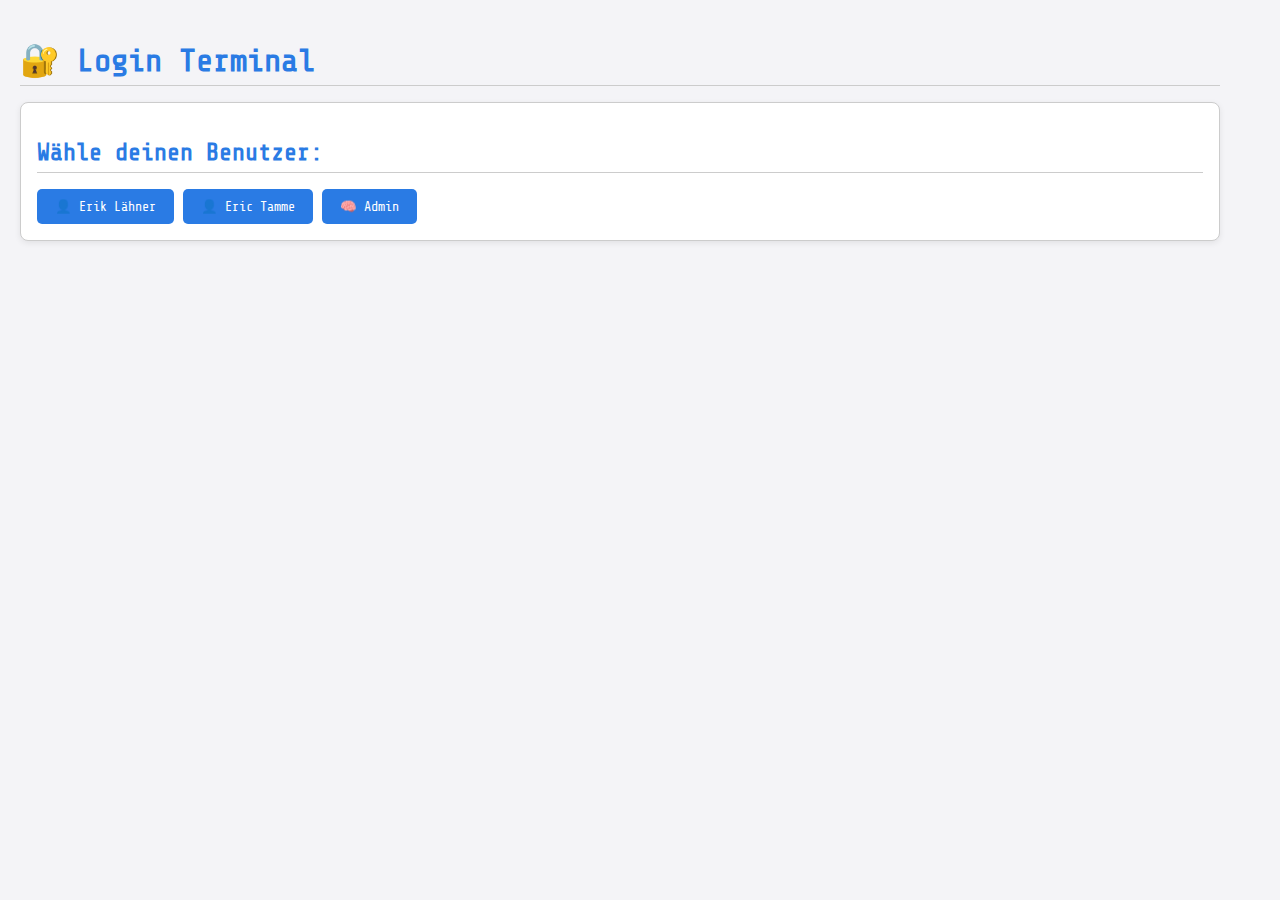
<file: index.html>
﻿<!DOCTYPE html>
<html lang="de">
<head>
    <meta charset="UTF-8" />
    <meta name="viewport" content="width=device-width, initial-scale=1.0" />
    <title>Login</title>
    <link id="theme-link" rel="stylesheet" href="style.css">
    <link href="https://fonts.googleapis.com/css2?family=Press+Start+2P&family=Share+Tech+Mono&display=swap" rel="stylesheet">
</head>
<body>
    <div class="container">
        <h1>🔐 Login Terminal</h1>

        <div class="card">
            <h2>Wähle deinen Benutzer:</h2>
            <button onclick="login('BenutzerA', 'dashboard-a.html')">👤 Erik Lähner</button>
            <button onclick="login('BenutzerB', 'dashboard-b.html')">👤 Eric Tamme</button>
            <button onclick="login('Admin', 'dashboard-admin.html')">🧠 Admin</button>
        </div>
    </div>

    <script>
        function login(name, redirectTo) {
            localStorage.setItem("eingeloggt", name);
            localStorage.setItem("loginZeit", Date.now());
            window.location.href = redirectTo;
        }
    </script>
</body>
</html>
</file>
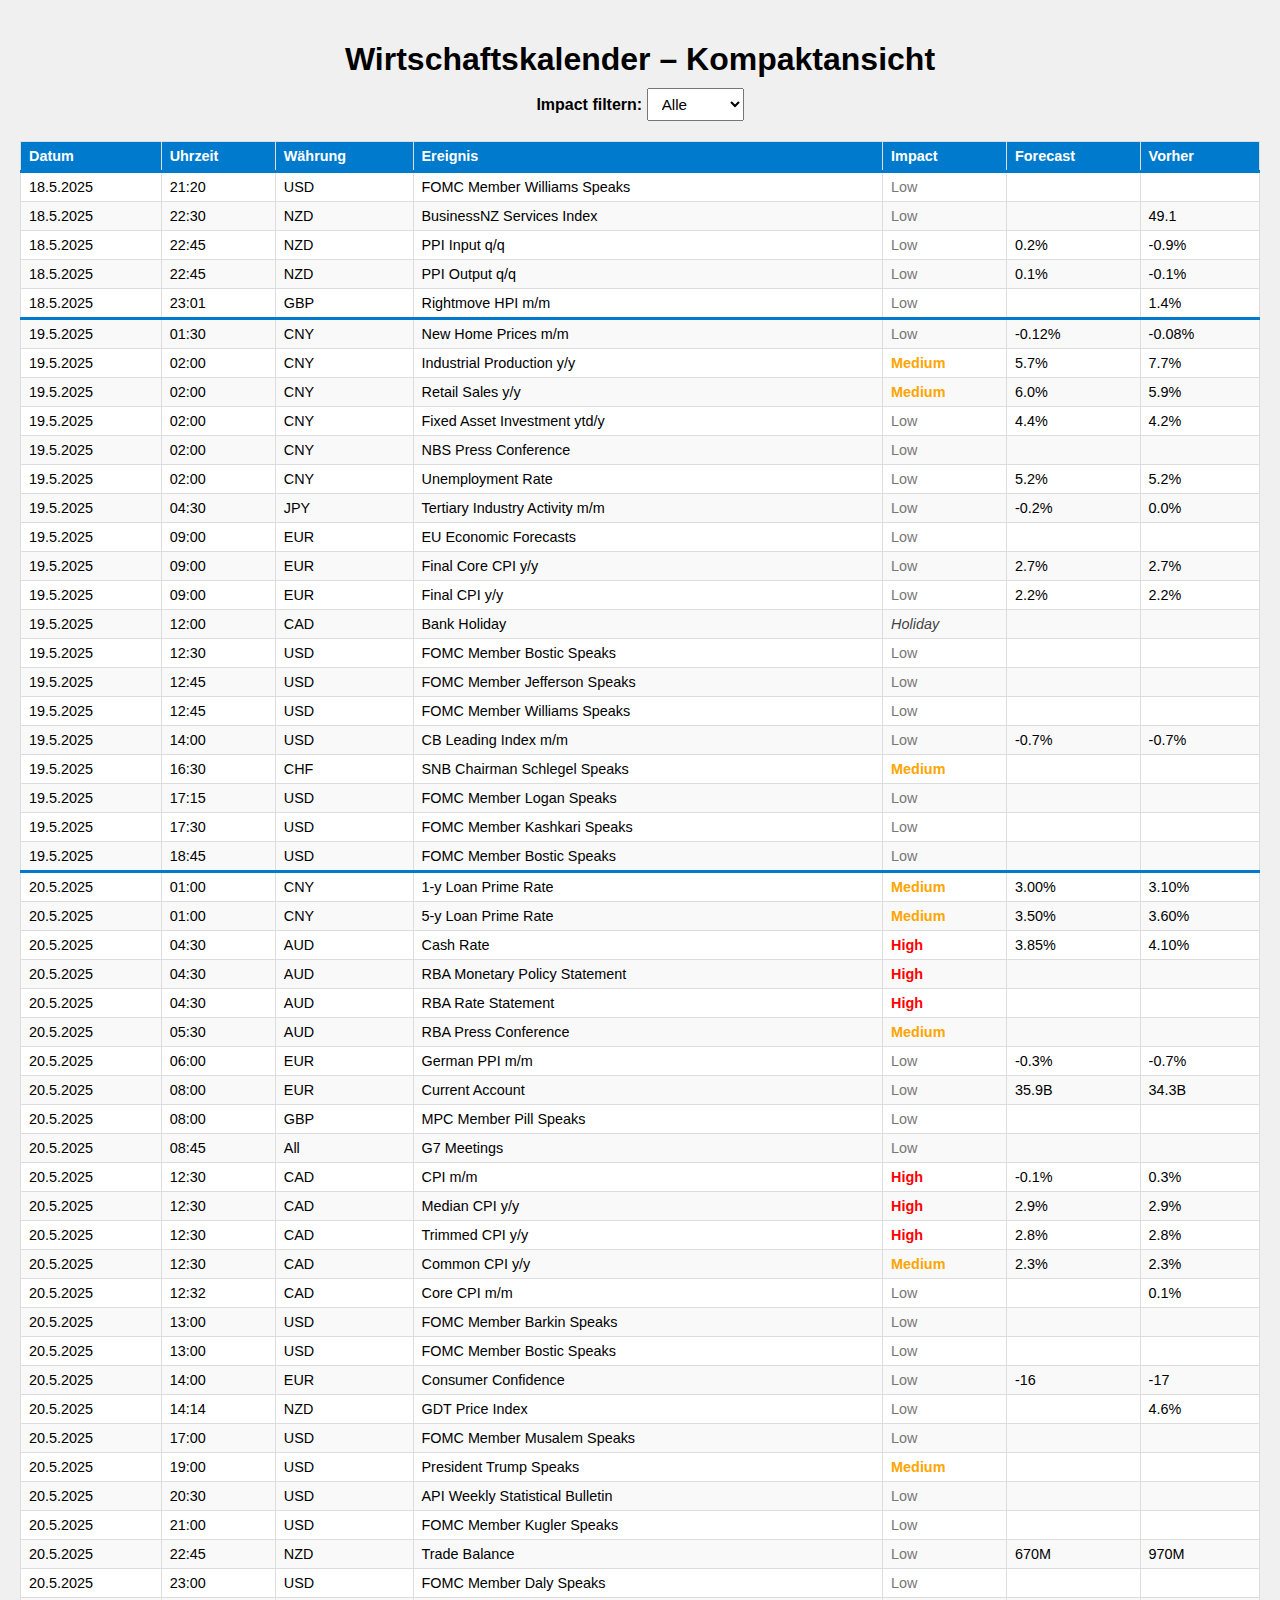
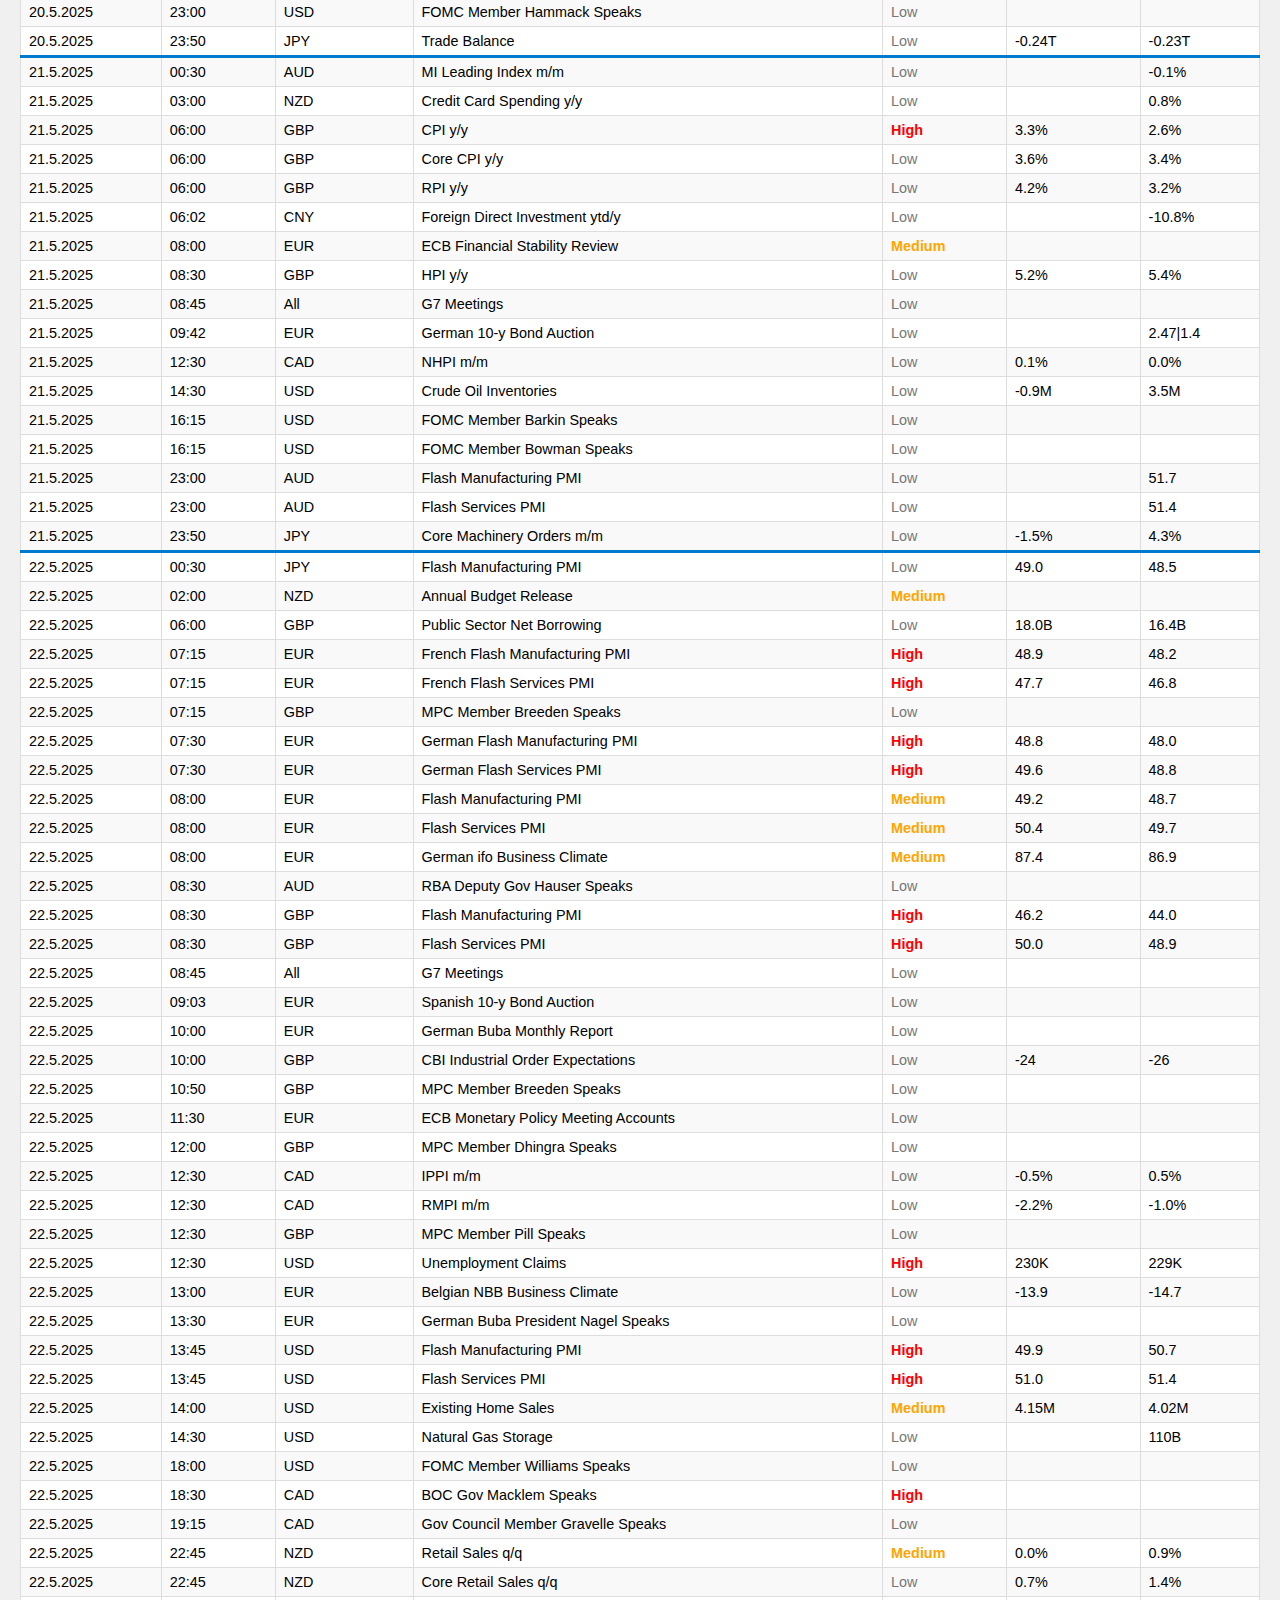
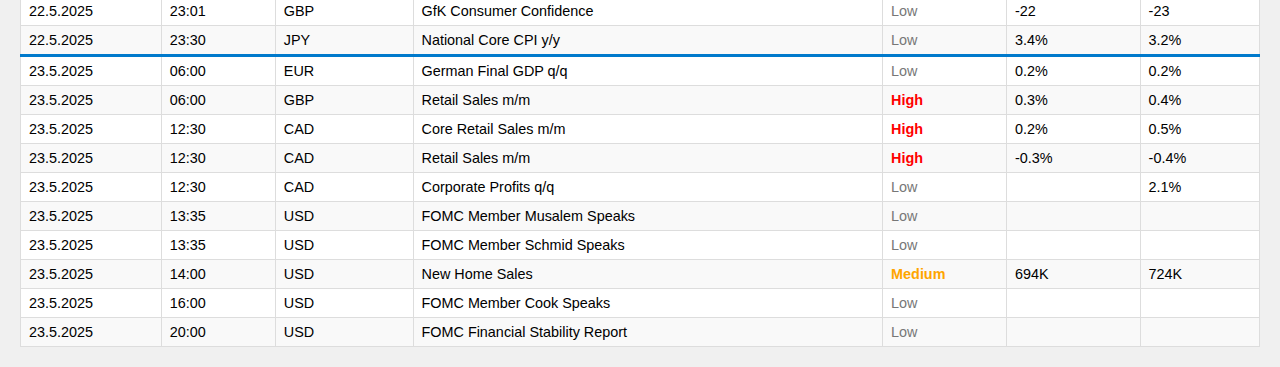
<file: calender.html>
﻿<!DOCTYPE html>
<html lang="de">
<head>
    <meta charset="UTF-8" />
    <meta name="viewport" content="width=device-width, initial-scale=1.0" />
    <title>Wirtschaftskalender</title>
    <style>
        body {
            font-family: Arial, sans-serif;
            background: #f0f0f0;
            margin: 0;
            padding: 20px;
        }

        h1 {
            text-align: center;
            margin-bottom: 10px;
        }

        #filterContainer {
            text-align: center;
            margin-bottom: 20px;
        }

        select {
            padding: 6px 10px;
            font-size: 0.95em;
        }

        table {
            width: 100%;
            border-collapse: collapse;
            background: white;
            font-size: 0.9em;
        }

        th, td {
            border: 1px solid #ddd;
            padding: 6px 8px;
            text-align: left;
        }

        th {
            background-color: #007acc;
            color: white;
            position: sticky;
            top: 0;
            z-index: 1;
        }

        tr:nth-child(even) {
            background-color: #f9f9f9;
        }

        tr:hover {
            background-color: #d9ebff;
            cursor: pointer;
        }

        .impact-Low {
            color: #777;
        }

        .impact-Medium {
            color: orange;
            font-weight: bold;
        }

        .impact-High {
            color: red;
            font-weight: bold;
        }

        .impact-Holiday {
            color: #444;
            font-style: italic;
        }

        tr.new-day {
            border-top: 3px solid #007acc;
        }

    </style>
</head>
<body>
    <h1>Wirtschaftskalender – Kompaktansicht</h1>

    <div id="filterContainer">
        <label for="impactFilter"><strong>Impact filtern:</strong></label>
        <select id="impactFilter">
            <option value="All">Alle</option>
            <option value="Low">Low</option>
            <option value="Medium">Medium</option>
            <option value="High">High</option>
            <option value="Holiday">Holiday</option>
        </select>
    </div>

    <div style="overflow-x:auto;">
        <table id="calendarTable">
            <thead>
                <tr>
                    <th>Datum</th>
                    <th>Uhrzeit</th>
                    <th>Währung</th>
                    <th>Ereignis</th>
                    <th>Impact</th>
                    <th>Forecast</th>
                    <th>Vorher</th>
                </tr>
            </thead>
            <tbody></tbody>
        </table>
    </div>

    <script>
        let fullData = [];

        async function loadCalendar() {
            const response = await fetch('events.json');
            const data = await response.json();

            // Sortieren
            fullData = data.sort((a, b) => new Date(a.date) - new Date(b.date));

            renderTable(fullData);
        }

        function renderTable(data) {
            const tbody = document.querySelector('#calendarTable tbody');
            tbody.innerHTML = '';

            let lastDate = null;

            data.forEach(ev => {
                const tr = document.createElement('tr');
                const dateObj = new Date(ev.date);

                const datum = dateObj.toLocaleDateString('de-DE');
                const zeit = dateObj.toLocaleTimeString('de-DE', { hour: '2-digit', minute: '2-digit' });

                // Wenn neues Datum → visuelle Trennung
                if (datum !== lastDate) {
                    tr.classList.add('new-day');
                    lastDate = datum;
                }

                tr.innerHTML = `
                  <td>${datum}</td>
                  <td>${zeit}</td>
                  <td>${ev.country}</td>
                  <td>${ev.title}</td>
                  <td class="impact-${ev.impact || 'Low'}">${ev.impact || ''}</td>
                  <td>${ev.forecast || ''}</td>
                  <td>${ev.previous || ''}</td>
                `;
                tbody.appendChild(tr);
            });
        }


        // Dropdown-Filter
        document.getElementById('impactFilter').addEventListener('change', function () {
            const selected = this.value;
            if (selected === 'All') {
                renderTable(fullData);
            } else {
                const filtered = fullData.filter(ev => ev.impact === selected);
                renderTable(filtered);
            }
        });

        loadCalendar();
    </script>
</body>
</html>
</file>
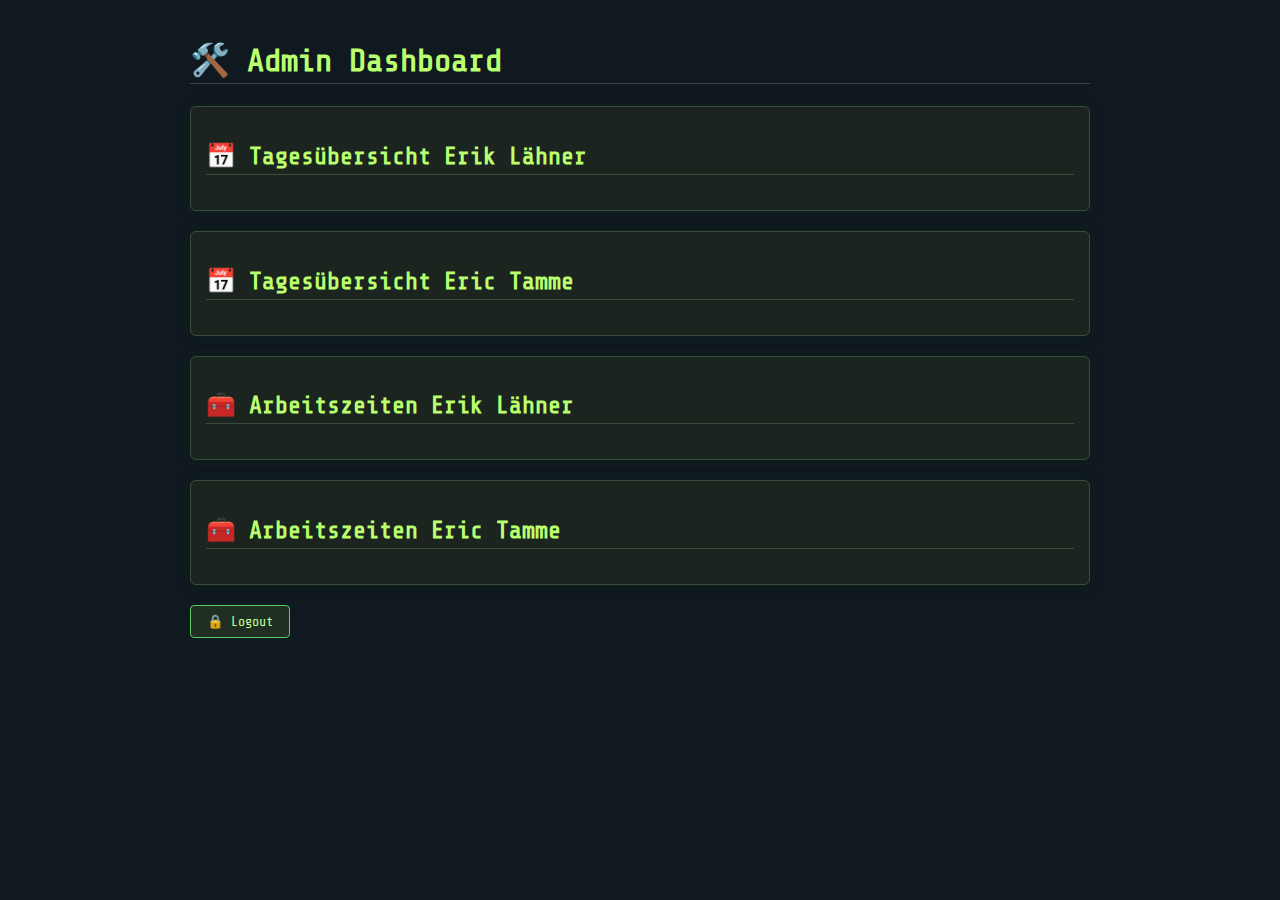
<file: dashboard-admin.html>
﻿<!DOCTYPE html>
<html lang="de">
<head>
    <meta charset="UTF-8" />
    <meta name="viewport" content="width=device-width, initial-scale=1.0" />
    <title>Admin Dashboard</title>
    <link id="theme-link" rel="stylesheet" href="stalker.css">
    <link href="https://fonts.googleapis.com/css2?family=Press+Start+2P&family=Share+Tech+Mono&display=swap" rel="stylesheet">
</head>
<body>
    <div class="container">
        <h1>🛠️ Admin Dashboard</h1>

        <div class="card">
            <h2>📅 Tagesübersicht Erik Lähner</h2>
            <div id="tage-a"></div>
        </div>

        <div class="card">
            <h2>📅 Tagesübersicht Eric Tamme</h2>
            <div id="tage-b"></div>
        </div>

        <div class="card">
            <h2>🧰 Arbeitszeiten Erik Lähner</h2>
            <div id="arbeitszeiten-a"></div>
        </div>

        <div class="card">
            <h2>🧰 Arbeitszeiten Eric Tamme</h2>
            <div id="arbeitszeiten-b"></div>
        </div>

        <button onclick="logout()">🔒 Logout</button>
    </div>

    <script>
        function formatTime(ms) {
            const totalSeconds = Math.floor(ms / 1000);
            const hours = String(Math.floor(totalSeconds / 3600)).padStart(2, "0");
            const minutes = String(Math.floor((totalSeconds % 3600) / 60)).padStart(2, "0");
            const seconds = String(totalSeconds % 60).padStart(2, "0");
            return `${hours}:${minutes}:${seconds}`;
        }

        function showProtokolle() {
            ["BenutzerA", "BenutzerB"].forEach(user => {
                const key = "zeitprotokoll_" + user;
                const daten = JSON.parse(localStorage.getItem(key)) || {};
                const el = document.getElementById("tage-" + user.slice(-1).toLowerCase());
                el.innerHTML = "";
                Object.keys(daten).sort().forEach(tag => {
                    const p = document.createElement("p");
                    p.textContent = `${tag}: ${formatTime(daten[tag])}`;
                    el.appendChild(p);
                });
            });
        }

        function showArbeitszeiten() {
            ["BenutzerA", "BenutzerB"].forEach(user => {
                const daten = JSON.parse(localStorage.getItem("arbeitszeiten_" + user)) || [];
                const container = document.getElementById("arbeitszeiten-" + user.slice(-1).toLowerCase());
                container.innerHTML = "";

                const gruppiert = {};
                daten.forEach(e => {
                    const tag = new Date(e.start).toISOString().slice(0, 10);
                    if (!gruppiert[tag]) gruppiert[tag] = [];
                    gruppiert[tag].push(e);
                });

                Object.keys(gruppiert).sort().forEach(tag => {
                    const block = document.createElement("div");
                    block.className = "arbeits-tag";
                    const header = document.createElement("h4");
                    header.textContent = tag;
                    block.appendChild(header);

                    gruppiert[tag].forEach(e => {
                        const start = new Date(e.start).toLocaleTimeString("de-DE", { hour: "2-digit", minute: "2-digit" });
                        const ende = new Date(e.ende).toLocaleTimeString("de-DE", { hour: "2-digit", minute: "2-digit" });
                        const dauer = formatTime(e.dauer);
                        const p = document.createElement("p");
                        p.textContent = `🕓 ${start} – ${ende} (Dauer: ${dauer})`;
                        block.appendChild(p);
                    });

                    container.appendChild(block);
                });
            });
        }

        function logout() {
            localStorage.removeItem("eingeloggt");
            window.location.href = "index.html";
        }

        showProtokolle();
        showArbeitszeiten();
    </script>
</body>
</html>
</file>
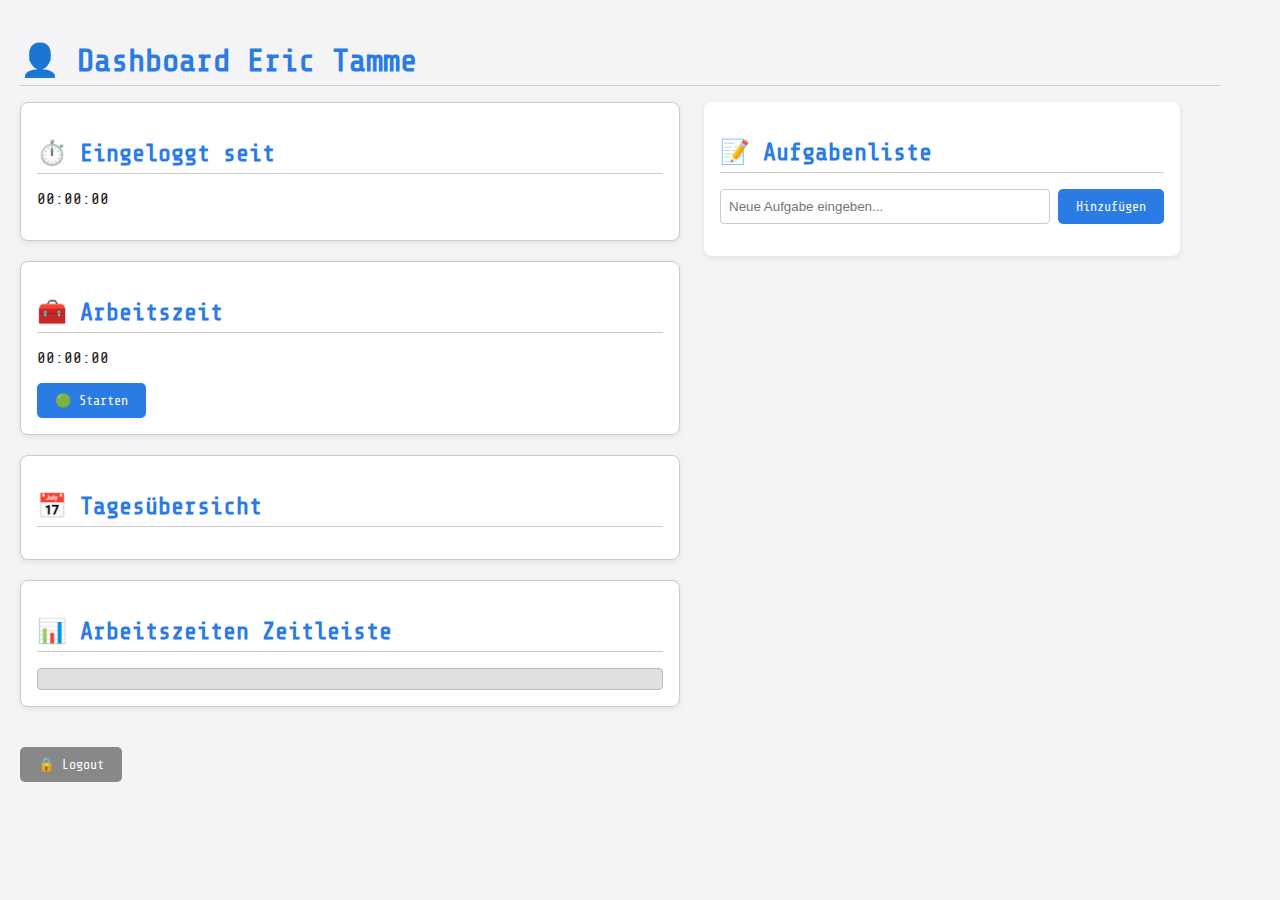
<file: dashboard-b.html>
<!DOCTYPE html>
<html lang="de">
<head>
    <meta charset="UTF-8" />
    <meta name="viewport" content="width=device-width, initial-scale=1.0" />
    <title>Dashboard Eric Tamme</title>
    <link id="theme-link" rel="stylesheet" href="style.css">
    <link href="https://fonts.googleapis.com/css2?family=Share+Tech+Mono&display=swap" rel="stylesheet">
</head>
<body>
    <div class="container">
        <h1>👤 Dashboard Eric Tamme</h1>

        <div class="dashboard-wrapper">
            <!-- Linke Spalte -->
            <div class="main-content">
                <div class="card">
                    <h2>⏱️ Eingeloggt seit</h2>
                    <p><span id="zeitOnline">00:00:00</span></p>
                </div>

                <div class="card">
                    <h2>🧰 Arbeitszeit</h2>
                    <p><span id="arbeitszeit">00:00:00</span></p>
                    <button id="arbeitszeitBtn" onclick="toggleArbeitszeit()">🟢 Starten</button>
                </div>

                <div class="card">
                    <h2>📅 Tagesübersicht</h2>
                    <div id="tage-b"></div>
                </div>

                <div class="card">
                    <h2>📊 Arbeitszeiten Zeitleiste</h2>
                    <div id="zeitleiste-b" class="timeline"></div>
                </div>
            </div>

            <!-- Rechte Spalte -->
            <div class="todo-container">
                <h2>📝 Aufgabenliste</h2>
                <div class="todo-input">
                    <input type="text" id="taskInput" placeholder="Neue Aufgabe eingeben...">
                    <button id="addTaskBtn">Hinzufügen</button>
                </div>
                <ul id="taskList"></ul>
            </div>
        </div>

        <button onclick="logout()">🔒 Logout</button>
    </div>

    <script>
        const userKey = "BenutzerB";
        let arbeitsStart = null;
        let arbeitsTimer = null;
        let letzteAktualisierung = Date.now();

        function formatTime(ms) {
            const totalSeconds = Math.floor(ms / 1000);
            const hours = String(Math.floor(totalSeconds / 3600)).padStart(2, "0");
            const minutes = String(Math.floor((totalSeconds % 3600) / 60)).padStart(2, "0");
            const seconds = String(totalSeconds % 60).padStart(2, "0");
            return `${hours}:${minutes}:${seconds}`;
        }

        function updateLoginTime() {
            const jetzt = Date.now();
            const loginZeit = parseInt(localStorage.getItem("loginZeit") || jetzt);
            const onlineDauer = jetzt - loginZeit;
            document.getElementById("zeitOnline").textContent = formatTime(onlineDauer);

            const heute = new Date().toISOString().slice(0, 10);
            const protokollKey = "zeitprotokoll_" + userKey;
            const protokoll = JSON.parse(localStorage.getItem(protokollKey)) || {};

            const vergangeneMs = jetzt - letzteAktualisierung;
            protokoll[heute] = (protokoll[heute] || 0) + vergangeneMs;
            localStorage.setItem(protokollKey, JSON.stringify(protokoll));

            letzteAktualisierung = jetzt;
            updateProtokoll(protokoll);
        }

        function toggleArbeitszeit() {
            const btn = document.getElementById("arbeitszeitBtn");
            if (arbeitsStart === null) {
                arbeitsStart = Date.now();
                btn.textContent = "🔴 Stoppen";
                arbeitsTimer = setInterval(updateArbeitszeit, 1000);
            } else {
                const ende = Date.now();
                const dauer = ende - arbeitsStart;
                const key = "arbeitszeiten_" + userKey;
                const einträge = JSON.parse(localStorage.getItem(key)) || [];
                einträge.push({ start: arbeitsStart, ende: ende, dauer: dauer });
                localStorage.setItem(key, JSON.stringify(einträge));
                arbeitsStart = null;
                clearInterval(arbeitsTimer);
                document.getElementById("arbeitszeit").textContent = "00:00:00";
                btn.textContent = "🟢 Starten";
                renderZeitleiste();
            }
        }

        function updateArbeitszeit() {
            if (arbeitsStart !== null) {
                const dauer = Date.now() - arbeitsStart;
                document.getElementById("arbeitszeit").textContent = formatTime(dauer);
            }
        }

        function updateProtokoll(data) {
            const el = document.getElementById("tage-b");
            el.innerHTML = "";
            const keys = Object.keys(data).sort();
            for (const tag of keys) {
                const p = document.createElement("p");
                p.textContent = `${tag}: ${formatTime(data[tag])}`;
                el.appendChild(p);
            }
        }

        function renderZeitleiste() {
            const zeitleiste = document.getElementById("zeitleiste-b");
            zeitleiste.innerHTML = "";

            const einträge = JSON.parse(localStorage.getItem("arbeitszeiten_" + userKey)) || [];

            einträge.forEach(eintrag => {
                const start = new Date(eintrag.start);
                const ende = new Date(eintrag.ende);
                const tag = start.toISOString().slice(0, 10);
                const stundenGesamt = 24;

                if (tag === new Date().toISOString().slice(0, 10)) {
                    const startProzent = ((start.getHours() * 60 + start.getMinutes()) / (stundenGesamt * 60)) * 100;
                    const dauerMin = (ende - start) / 60000;
                    const breiteProzent = (dauerMin / (stundenGesamt * 60)) * 100;

                    const bar = document.createElement("div");
                    bar.className = "timeline-bar";
                    bar.style.left = startProzent + "%";
                    bar.style.width = breiteProzent + "%";
                    zeitleiste.appendChild(bar);
                }
            });
        }

        function logout() {
            localStorage.removeItem("eingeloggt");
            localStorage.removeItem("loginZeit");
            window.location.href = "index.html";
        }

        if (!localStorage.getItem("loginZeit")) {
            localStorage.setItem("loginZeit", Date.now());
        }

        // Aufgabenliste Logik
        const taskInput = document.getElementById("taskInput");
        const addTaskBtn = document.getElementById("addTaskBtn");
        const taskList = document.getElementById("taskList");
        const tasksKey = "tasks_" + userKey;

        function loadTasks() {
            const tasks = JSON.parse(localStorage.getItem(tasksKey)) || [];
            taskList.innerHTML = "";
            tasks.forEach((task, index) => {
                const li = document.createElement("li");
                li.className = "task-item";

                const span = document.createElement("span");
                span.className = "task-text" + (task.done ? " done" : "");
                span.textContent = task.text;
                span.onclick = () => toggleTaskDone(index);

                const delBtn = document.createElement("button");
                delBtn.textContent = "❌";
                delBtn.className = "delete-btn";
                delBtn.onclick = () => deleteTask(index);

                li.appendChild(span);
                li.appendChild(delBtn);
                taskList.appendChild(li);
            });
        }

        function saveTasks(tasks) {
            localStorage.setItem(tasksKey, JSON.stringify(tasks));
            loadTasks();
        }

        function addTask() {
            const value = taskInput.value.trim();
            if (!value) return;
            const tasks = JSON.parse(localStorage.getItem(tasksKey)) || [];
            tasks.push({ text: value, done: false });
            saveTasks(tasks);
            taskInput.value = "";
        }

        function toggleTaskDone(index) {
            const tasks = JSON.parse(localStorage.getItem(tasksKey)) || [];
            tasks[index].done = !tasks[index].done;
            saveTasks(tasks);
        }

        function deleteTask(index) {
            const tasks = JSON.parse(localStorage.getItem(tasksKey)) || [];
            tasks.splice(index, 1);
            saveTasks(tasks);
        }

        addTaskBtn.addEventListener("click", addTask);
        taskInput.addEventListener("keypress", e => {
            if (e.key === "Enter") addTask();
        });

        // Start
        setInterval(updateLoginTime, 1000);
        renderZeitleiste();
        loadTasks();
    </script>
</body>
</html>
</file>
<file: style.css>
/* ---- Farben & Variablen ---- */
:root {
    --background: #f4f4f7;
    --card-bg: #ffffff;
    --primary-text: #222;
    --secondary-text: #555;
    --accent: #2a7be4;
    --accent-hover: #1a5fb4;
    --border: #ccc;
    --shadow: 0 2px 6px rgba(0, 0, 0, 0.08);
}

body {
    background: var(--background);
    color: var(--primary-text);
    font-family: 'Share Tech Mono', monospace;
    margin: 0;
    padding: 20px 20px 20px 20px;
}

/* ---- Container & Spaltenlayout ---- */
.container {
    max-width: 1200px;
    margin: 0;
}

.dashboard-wrapper {
    display: flex;
    gap: 24px;
    align-items: flex-start;
}

/* ---- Linke Spalte (Dashboard-Karten) ---- */
.main-content {
    flex: 0 0 55%;
}

/* ---- Rechte Spalte (Aufgabenliste) ---- */
.todo-container {
    flex: 0 0 37%;
    background: var(--card-bg);
    padding: 1rem;
    border-radius: 8px;
    box-shadow: var(--shadow);
    position: sticky;
    top: 20px;
    height: fit-content;
}

/* ---- Karten ---- */
.card {
    background: var(--card-bg);
    border: 1px solid var(--border);
    border-radius: 8px;
    padding: 16px;
    margin-bottom: 20px;
    box-shadow: var(--shadow);
}

/* ---- Typo ---- */
h1, h2 {
    color: var(--accent);
    border-bottom: 1px solid var(--border);
    padding-bottom: 6px;
    margin-bottom: 16px;
}

/* ---- Buttons ---- */
button {
    background: var(--accent);
    color: #fff;
    border: none;
    padding: 10px 18px;
    font-family: inherit;
    cursor: pointer;
    border-radius: 5px;
    transition: background 0.3s;
}

    button:hover {
        background: var(--accent-hover);
    }

.container > button {
    margin-top: 20px;
    background: #888;
}

    .container > button:hover {
        background: #666;
    }

/* ---- Timeline ---- */
.timeline {
    position: relative;
    height: 20px;
    background: #e0e0e0;
    border: 1px solid #bbb;
    margin-top: 10px;
    overflow: hidden;
    border-radius: 4px;
}

.timeline-bar {
    position: absolute;
    height: 100%;
    background: var(--accent);
    opacity: 0.8;
}

/* ---- Aufgabenliste ---- */
.todo-input {
    display: flex;
    gap: 0.5rem;
    margin-bottom: 1rem;
}

    .todo-input input {
        flex-grow: 1;
        padding: 0.5rem;
        border: 1px solid var(--border);
        border-radius: 4px;
    }

ul#taskList {
    list-style: none;
    padding-left: 0;
}

.task-item {
    display: flex;
    align-items: center;
    gap: 0.5rem;
    padding: 8px;
    border-bottom: 1px solid #eee;
}

.task-text {
    flex-grow: 1;
}

    .task-text.done {
        text-decoration: line-through;
        color: var(--secondary-text);
        opacity: 0.6;
    }

.delete-btn {
    margin-left: auto;
    background: transparent;
    border: none;
    color: red;
    cursor: pointer;
    font-size: 1.2em;
}

/* ---- Responsive ---- */
@media (max-width: 900px) {
    .dashboard-wrapper {
        flex-direction: column;
    }

    .main-content,
    .todo-container {
        flex: 1 1 100%;
    }

    .todo-container {
        position: static;
    }
}

#calendarTable tr.new-day {
    border-top: 2px solid #007acc;
}

.impact-High td {
    color: red;
    font-weight: bold;
}

.impact-Medium td {
    color: orange;
    font-weight: bold;
}

.impact-Low td {
    color: #555;
}

.impact-Holiday td {
    color: #444;
    font-style: italic;
}

.left-sidebar {
    font-family: Arial, sans-serif;
    background: #f0f0f0;
    margin: 0;
    padding: 20px;
    box-shadow: 2px 0 10px rgba(0, 0, 0, 0.05);
    flex: 0 0 52%;
    height: 80vh;
    overflow-y: auto;
}

    .left-sidebar h1 {
        text-align: center;
        margin-bottom: 10px;
    }

    .left-sidebar h2 {
        text-align: center;
        margin-bottom: 10px;
    }

    .left-sidebar #filterContainer {
        text-align: center;
        margin-bottom: 20px;
    }

    .left-sidebar select {
        padding: 6px 10px;
        font-size: 0.95em;
    }

    .left-sidebar table {
        width: 100%;
        border-collapse: collapse;
        background: white;
        font-size: 0.9em;
    }

    .left-sidebar th, td {
        border: 1px solid #ddd;
        padding: 4px 6px;
        text-align: left;
    }

    .left-sidebar th {
        background-color: #007acc;
        color: white;
        position: sticky;
        top: 0;
        z-index: 1;
    }

    .left-sidebar tr:nth-child(even) {
        background-color: #f9f9f9;
    }

    .left-sidebar tr:hover {
        background-color: #d9ebff;
        cursor: pointer;
    }

    .left-sidebar .impact-Low {
        color: #777;
    }

    .left-sidebar .impact-Medium {
        color: orange;
        font-weight: bold;
    }

    .left-sidebar .impact-High {
        color: red;
        font-weight: bold;
    }

    .left-sidebar .impact-Holiday {
        color: #444;
        font-style: italic;
    }

    .left-sidebar tr.new-day {
        border-top: 3px solid #007acc;
    }

input, select {
    width: 100%;
    padding: 8px;
    border: 1px solid #ccc;
    border-radius: 4px;
    box-sizing: border-box;
}



#noteModal, #notesListModal {
    display: none;
    position: fixed;
    top: 0;
    left: 0;
    width: 100%;
    height: 100%;
    background: rgba(0,0,0,0.4);
    justify-content: center;
    align-items: center;
    z-index: 1000;
}

.modal-content {
    background: white;
    padding: 1.5rem;
    border-radius: 12px;
    width: 90%;
    max-width: 400px;
    box-shadow: 0 0 10px rgba(0,0,0,0.3);
    position: relative;
    display: flex;
    flex-direction: column;
}

    .modal-content input,
    .modal-content textarea {
        width: 100%;
        margin-top: 0.5rem;
        padding: 1rem;
        border: 1px solid #ccc;
        border-radius: 8px;
        font-size: 1rem;
        box-sizing: border-box;
        resize: vertical;
        background: #fefefe;
        transition: background 0.3s;
        min-height: 50px;
        overflow-y: auto;
    }

    .modal-content textarea {
        min-height: 150px;
    }

.modal-buttons {
    margin-top: 1rem;
    display: flex;
    justify-content: space-between;
    gap: 1rem;
}

    .modal-buttons button {
        flex: 1;
        padding: 0.5rem 1rem;
        border: none;
        border-radius: 8px;
        cursor: pointer;
        font-size: 1rem;
        user-select: none;
    }

.save-btn {
    background: #28a745;
    color: white;
}

.delete-btn-notes {
    background: #dc3545;
    color: white;
}

.close-btn {
    position: absolute;
    top: 10px;
    right: 15px;
    font-size: 1.5rem;
    cursor: pointer;
    color: #888;
    user-select: none;
}

/* Notizen Liste Modal */
#notesListModal .modal-content {
    max-width: 500px;
    max-height: 400px;
    overflow-y: auto;
}

#notesList {
    list-style: none;
    padding: 0;
    margin: 1rem 0 0 0;
    width: 100%;
}

    #notesList li {
        background: white;
        margin: 0.5rem 0;
        padding: 0.75rem 1rem;
        border-radius: 8px;
        cursor: pointer;
        user-select: none;
        box-shadow: 0 2px 4px rgba(0,0,0,0.2);
        transition: background-color 0.2s;
        font-size: 1rem;
        text-align: left;
    }

        #notesList li:hover {
            background-color: #e8f0fe;
        }
</file>
<file: stalker.css>
/* stalker.css - S.T.A.L.K.E.R. Anomaly PDA Style */
body {
    background: #101820;
    color: #c0ff9e;
    font-family: 'Share Tech Mono', monospace;
    margin: 0;
    padding: 20px;
}

.container {
    max-width: 900px;
    margin: auto;
}

h1, h2, h3, h4 {
    color: #baff6e;
    border-bottom: 1px solid #3a4d3f;
    padding-bottom: 4px;
}

.card {
    background: #1c2420;
    border: 1px solid #3a4d3f;
    border-radius: 6px;
    padding: 15px;
    margin-bottom: 20px;
    box-shadow: 0 0 12px #00440044;
}

button {
    background: #202f22;
    color: #c0ff9e;
    border: 1px solid #5c6;
    padding: 8px 16px;
    font-family: inherit;
    cursor: pointer;
    border-radius: 4px;
    transition: background 0.3s;
}

    button:hover {
        background: #2a3f2a;
    }

.timeline {
    position: relative;
    height: 20px;
    background: #111;
    border: 1px solid #333;
    margin-top: 10px;
    overflow: hidden;
}

.timeline-bar {
    position: absolute;
    height: 100%;
    background: #6f6;
}

.todo-container {
    background: var(--card-bg);
    padding: 1rem;
    border-radius: 8px;
    margin-top: 2rem;
    box-shadow: var(--shadow);
}

.todo-input {
    display: flex;
    gap: 0.5rem;
    margin-bottom: 1rem;
}

    .todo-input input {
        flex-grow: 1;
        padding: 0.5rem;
    }

.task-item {
    display: flex;
    align-items: center;
    gap: 0.5rem;
    margin-bottom: 0.5rem;
}

.task-text.done {
    text-decoration: line-through;
    opacity: 0.6;
}

.delete-btn {
    margin-left: auto;
    background: transparent;
    border: none;
    color: red;
    cursor: pointer;
}
</file>
